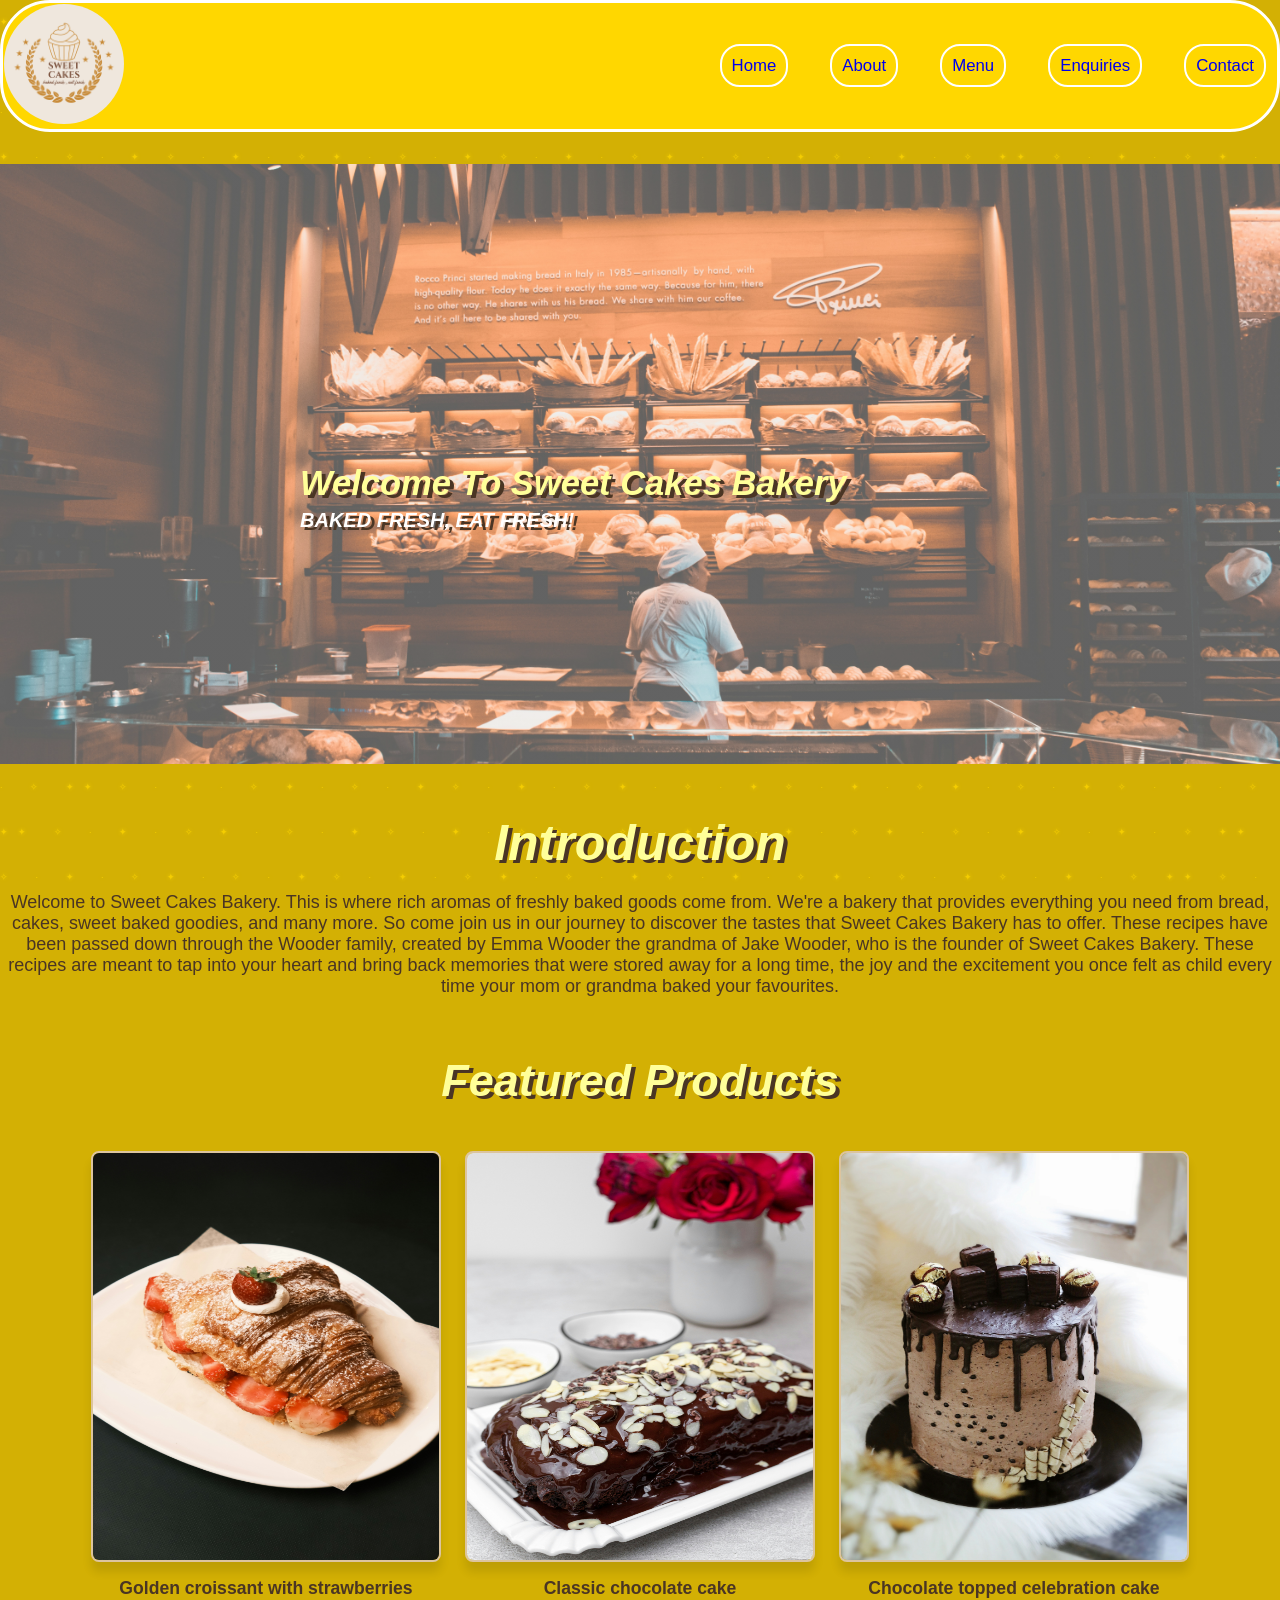
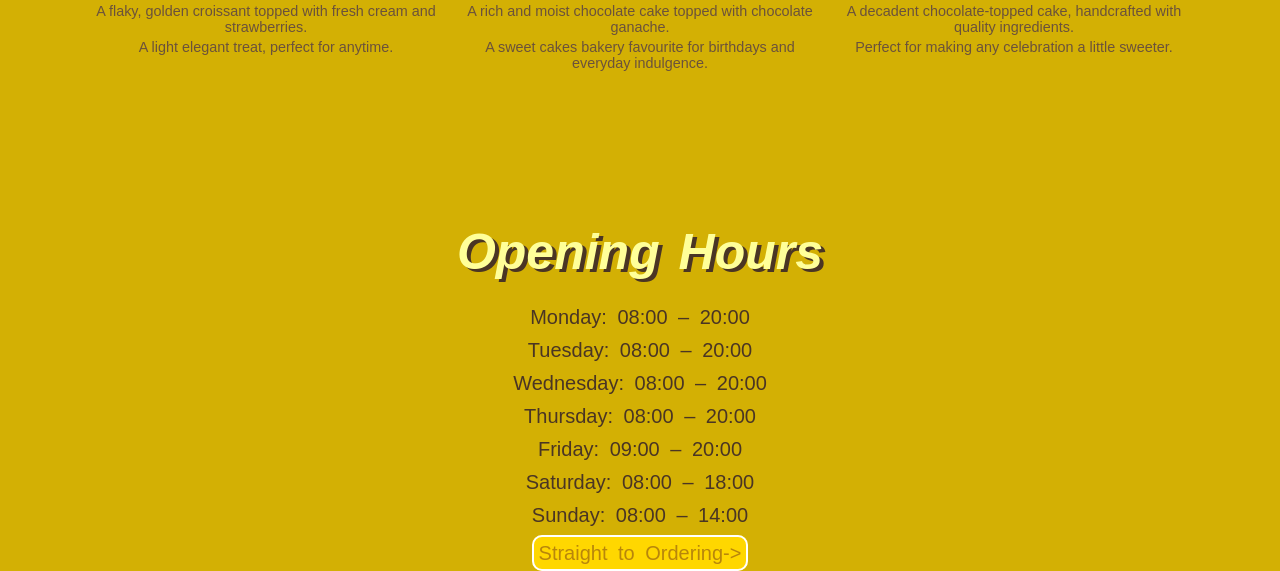
<file: index.HTML>
<!DOCTYPE html>
<html lang="en">

<head>
    <meta charset="UTF-8">
    <meta name="viewport" content="width=device-width, initial-scale=1.0">
    <!--connect css-->
    <link rel="stylesheet" href="css/style.css">
    <!--connect javascript-->
    <script src="js/java.js" defer></script>
    <meta name="description"
        content="Sweet Cakes Bakery in Pretoria and Johannesburg bakes fresh bread, pastries and custom celebration cakes daily using family recipes passed down since 2001.">
    <meta name="keywords"
        content="bakery Pretoria, custom cakes, fresh bread, pastries, birthday cakes, wedding cakes, Johannesburg bakery">
        <script type="Application/ld+json">
                {
                "@context": "https://schema.org",
                "@type": "Bakery",
                "name": "Sweet Cakes Bakery",
                "url": "https://YOUR-SITE.netlify.app/",
                "telephone": "+27660518974",
                "email": "info@sweetcakesbakery.co.za",
                "address": {
                    "@type": "PostalAddress",
                    "streetAddress": "123 Bakery Street",
                    "addressLocality": "Pretoria",
                    "addressRegion": "Gauteng",
                    "addressCountry": "ZA"
                },
                "openingHours": ["Mo-Th 08:00-20:00", "Fr 09:00-20:00", "Sa 08:00-18:00", "Su 08:00-14:00"]
                }
        </script>
    <title>Sweet Cakes Bakery</title>
</head>

<body>
    <input type="checkbox" id="menu-check" class="menu-check">
    <header>
        <nav>
            <!--this logo goes to the home page-->
            <a href="index.html"><img src="images/sweet-cakes-bakery-logo.png" class="logo" alt="logo" width="100"
                    height="100"></a>
            <!-- Phone logo: opens the sidebar -->
            <label for="menu-check" class="logo-label">
                <img src="images/sweet-cakes-bakery-logo.png" class="logo" alt="Open menu" width="100" height="100">
            </label>
            <ul class="navigation" id="Menu">
                <li class="close-item"><label for="menu-check">✕ Close</label></li>
                <li><a href="index.html"><span class="nav-icon">🏠</span> Home</a></li>
                <li><a href="about.html"><span class="nav-icon">ℹ️</span> About</a></li>
                <li><a href="menu.html"><span class="nav-icon">🍰</span> Menu</a></li>
                <li><a href="enquiries.html"><span class="nav-icon">📝</span> Enquiries</a></li>
                <li><a href="contact.html"><span class="nav-icon">📞</span> Contact</a></li>
            </ul>
        </nav>
        <!--a dark area clicking this will close the sidebar-->
        <label for="menu-check" class="menu-overlay"></label>
    </header>
    <main>
        <section class="box-1">
            <h1><em>Welcome To Sweet Cakes Bakery</em></h1>
            <h3><em>BAKED FRESH, EAT FRESH!</em></h3>
        </section>
        <section class="box-2">
            <h2><em>Introduction</em></h2>
            <p>
                Welcome to Sweet Cakes Bakery. This is where rich aromas of freshly baked goods come from. We're a
                bakery
                that
                provides everything you need from bread, cakes, sweet baked goodies, and many more. So come join us in
                our
                journey to discover the tastes that Sweet Cakes Bakery has to offer. These recipes have been passed down
                through
                the Wooder family, created by Emma Wooder the grandma of Jake Wooder, who is the founder of Sweet Cakes
                Bakery.
                These recipes are meant to tap into your heart and bring back memories that were stored away for a long
                time,
                the joy and the excitement you once felt as child every time your mom or grandma baked your favourites.
            </p>
        </section>
        <br>
        <section class="box-3">
            <h2><em>
                    Featured Products
                </em></h2>
            <div class="featured-products"> <a href="menu.html" class="product"><img
                        src="images/artisan-bread-and-pastries-product-1.jpg" alt="Golden croissant with strawberries"
                        width="350" height="290">
                    <h3>Golden croissant with strawberries</h3>
                    <p>A flaky, golden croissant topped with fresh cream and strawberries.</p>
                    <p>A light elegant treat, perfect for anytime.</p>
                </a>
                <a href="menu.html" class="product"><img src="images/chocolate-cake-product-2.jpg"
                        alt="Classic chocolate cake" width="350" height="290">
                    <h3>Classic chocolate cake</h3>
                    <p>A rich and moist chocolate cake topped with chocolate ganache.</p>
                    <p>A sweet cakes bakery favourite for birthdays and everyday indulgence.</p>
                </a>
                <a href="menu.html" class="product"><img src="images/celebration-cake-product-3.jpg"
                        alt="Chocolate topped celebration cake" width="350" height="290">
                    <h3>Chocolate topped celebration cake</h3>
                    <p> A decadent chocolate-topped cake, handcrafted with quality ingredients. </p>
                    <p>Perfect for making any celebration a little sweeter.</p>
                </a>
            </div>
        </section>
    </main>
    <footer class="foot">
        <h2><em>Opening Hours</em></h2>
        <ul>
            <li> Monday: 08:00 – 20:00</li>
            <li> Tuesday: 08:00 – 20:00</li>
            <li> Wednesday: 08:00 – 20:00</li>
            <li> Thursday: 08:00 – 20:00</li>
            <li> Friday: 09:00 – 20:00</li>
            <li> Saturday: 08:00 – 18:00</li>
            <li> Sunday: 08:00 – 14:00</li>
        </ul>
        <!-- here im going to add a more information about the opening hours like special occasions or holidays and availability -->
        <a href="menu.html" class="bookings">Straight to Ordering-></a>
    </footer>
</body>

</html>
</file>
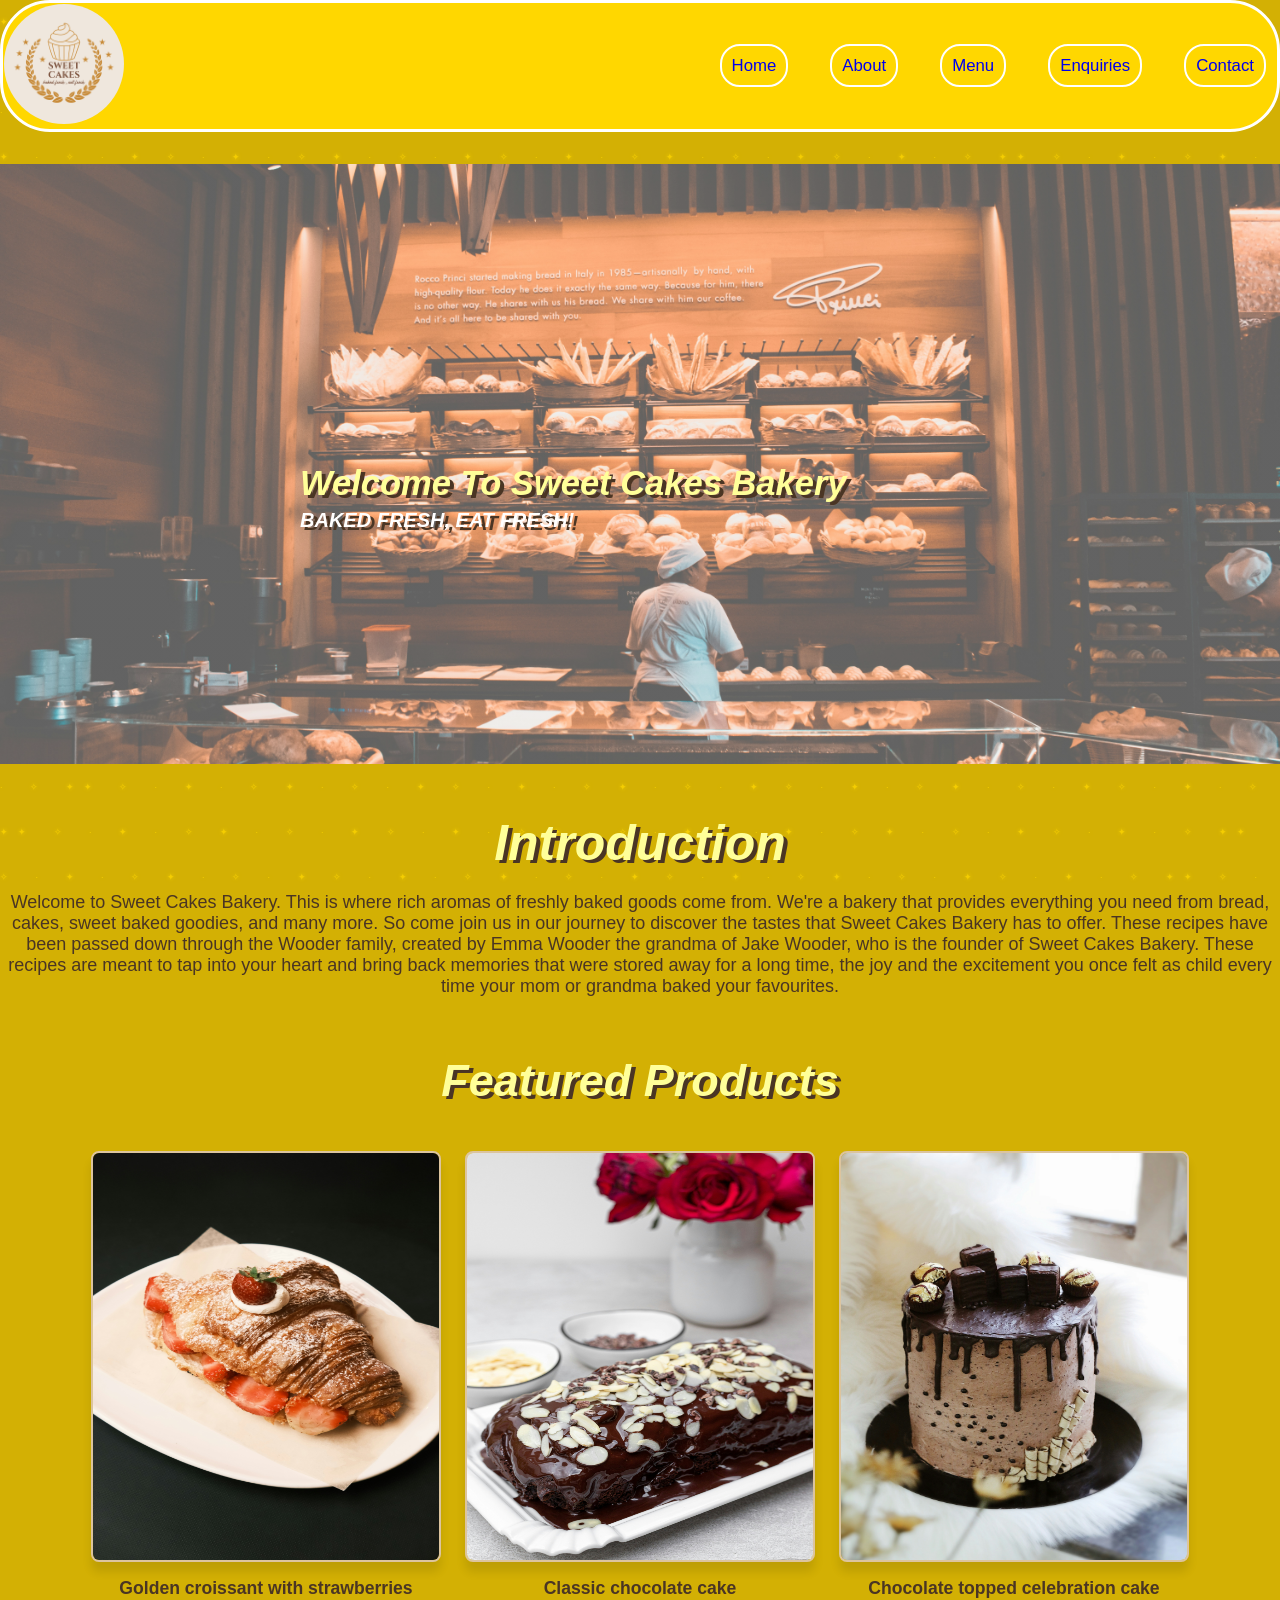
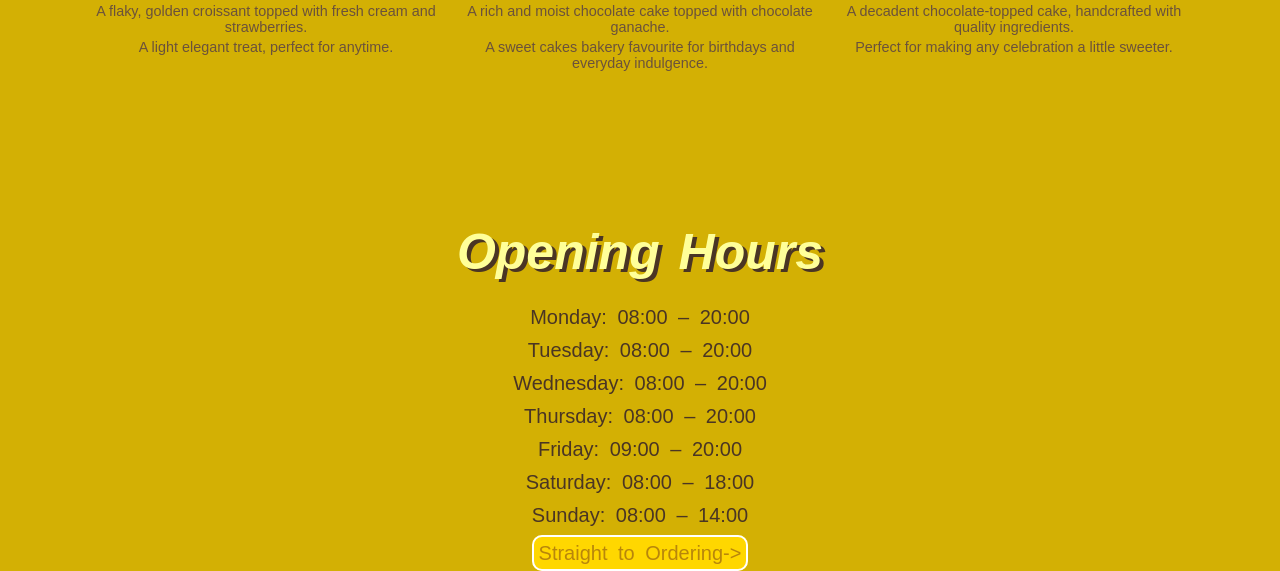
<file: index.html>
<!DOCTYPE html>
<html lang="en">

<head>
    <meta charset="UTF-8">
    <meta name="viewport" content="width=device-width, initial-scale=1.0">
    <!--connect css-->
    <link rel="stylesheet" href="css/style.css">
    <!--connect javascript-->
    <script src="js/java.js" defer></script>
    <meta name="description"
        content="Sweet Cakes Bakery in Pretoria and Johannesburg bakes fresh bread, pastries and custom celebration cakes daily using family recipes passed down since 2001.">
    <meta name="keywords"
        content="bakery Pretoria, custom cakes, fresh bread, pastries, birthday cakes, wedding cakes, Johannesburg bakery">
        <script type="Application/ld+json">
                {
                "@context": "https://schema.org",
                "@type": "Bakery",
                "name": "Sweet Cakes Bakery",
                "url": "https://oratiletswai07-cpu.github.io/oratile_tswai_st10531695_WEDE5020_POE/",
                "telephone": "+27660518974",
                "email": "info@sweetcakesbakery.co.za",
                "address": {
                    "@type": "PostalAddress",
                    "streetAddress": "123 Bakery Street",
                    "addressLocality": "Pretoria",
                    "addressRegion": "Gauteng",
                    "addressCountry": "ZA"
                },
                "openingHours": ["Mo-Th 08:00-20:00", "Fr 09:00-20:00", "Sa 08:00-18:00", "Su 08:00-14:00"]
                }
        </script>
    <title>Sweet Cakes Bakery</title>
</head>

<body>
    <input type="checkbox" id="menu-check" class="menu-check">
    <header>
        <nav>
            <!--this logo goes to the home page-->
            <a href="index.html"><img src="images/sweet-cakes-bakery-logo.png" class="logo" alt="logo" width="100"
                    height="100"></a>
            <!-- Phone logo: opens the sidebar -->
            <label for="menu-check" class="logo-label">
                <img src="images/sweet-cakes-bakery-logo.png" class="logo" alt="Open menu" width="100" height="100">
            </label>
            <ul class="navigation" id="Menu">
                <li class="close-item"><label for="menu-check">✕ Close</label></li>
                <li><a href="index.html"><span class="nav-icon">🏠</span> Home</a></li>
                <li><a href="about.html"><span class="nav-icon">ℹ️</span> About</a></li>
                <li><a href="menu.html"><span class="nav-icon">🍰</span> Menu</a></li>
                <li><a href="enquiries.html"><span class="nav-icon">📝</span> Enquiries</a></li>
                <li><a href="contact.html"><span class="nav-icon">📞</span> Contact</a></li>
            </ul>
        </nav>
        <!--a dark area clicking this will close the sidebar-->
        <label for="menu-check" class="menu-overlay"></label>
    </header>
    <main>
        <section class="box-1">
            <h1><em>Welcome To Sweet Cakes Bakery</em></h1>
            <h3><em>BAKED FRESH, EAT FRESH!</em></h3>
        </section>
        <section class="box-2">
            <h2><em>Introduction</em></h2>
            <p>
                Welcome to Sweet Cakes Bakery. This is where rich aromas of freshly baked goods come from. We're a
                bakery
                that
                provides everything you need from bread, cakes, sweet baked goodies, and many more. So come join us in
                our
                journey to discover the tastes that Sweet Cakes Bakery has to offer. These recipes have been passed down
                through
                the Wooder family, created by Emma Wooder the grandma of Jake Wooder, who is the founder of Sweet Cakes
                Bakery.
                These recipes are meant to tap into your heart and bring back memories that were stored away for a long
                time,
                the joy and the excitement you once felt as child every time your mom or grandma baked your favourites.
            </p>
        </section>
        <br>
        <section class="box-3">
            <h2><em>
                    Featured Products
                </em></h2>
            <div class="featured-products"> <a href="menu.html" class="product"><img
                        src="images/artisan-bread-and-pastries-product-1.jpg" alt="Golden croissant with strawberries"
                        width="350" height="290">
                    <h3>Golden croissant with strawberries</h3>
                    <p>A flaky, golden croissant topped with fresh cream and strawberries.</p>
                    <p>A light elegant treat, perfect for anytime.</p>
                </a>
                <a href="menu.html" class="product"><img src="images/chocolate-cake-product-2.jpg"
                        alt="Classic chocolate cake" width="350" height="290">
                    <h3>Classic chocolate cake</h3>
                    <p>A rich and moist chocolate cake topped with chocolate ganache.</p>
                    <p>A sweet cakes bakery favourite for birthdays and everyday indulgence.</p>
                </a>
                <a href="menu.html" class="product"><img src="images/celebration-cake-product-3.jpg"
                        alt="Chocolate topped celebration cake" width="350" height="290">
                    <h3>Chocolate topped celebration cake</h3>
                    <p> A decadent chocolate-topped cake, handcrafted with quality ingredients. </p>
                    <p>Perfect for making any celebration a little sweeter.</p>
                </a>
            </div>
        </section>
    </main>
    <footer class="foot">
        <h2><em>Opening Hours</em></h2>
        <ul>
            <li> Monday: 08:00 – 20:00</li>
            <li> Tuesday: 08:00 – 20:00</li>
            <li> Wednesday: 08:00 – 20:00</li>
            <li> Thursday: 08:00 – 20:00</li>
            <li> Friday: 09:00 – 20:00</li>
            <li> Saturday: 08:00 – 18:00</li>
            <li> Sunday: 08:00 – 14:00</li>
        </ul>
        <!-- here im going to add a more information about the opening hours like special occasions or holidays and availability -->
        <a href="menu.html" class="bookings">Straight to Ordering-></a>
    </footer>
</body>

</html>
</file>
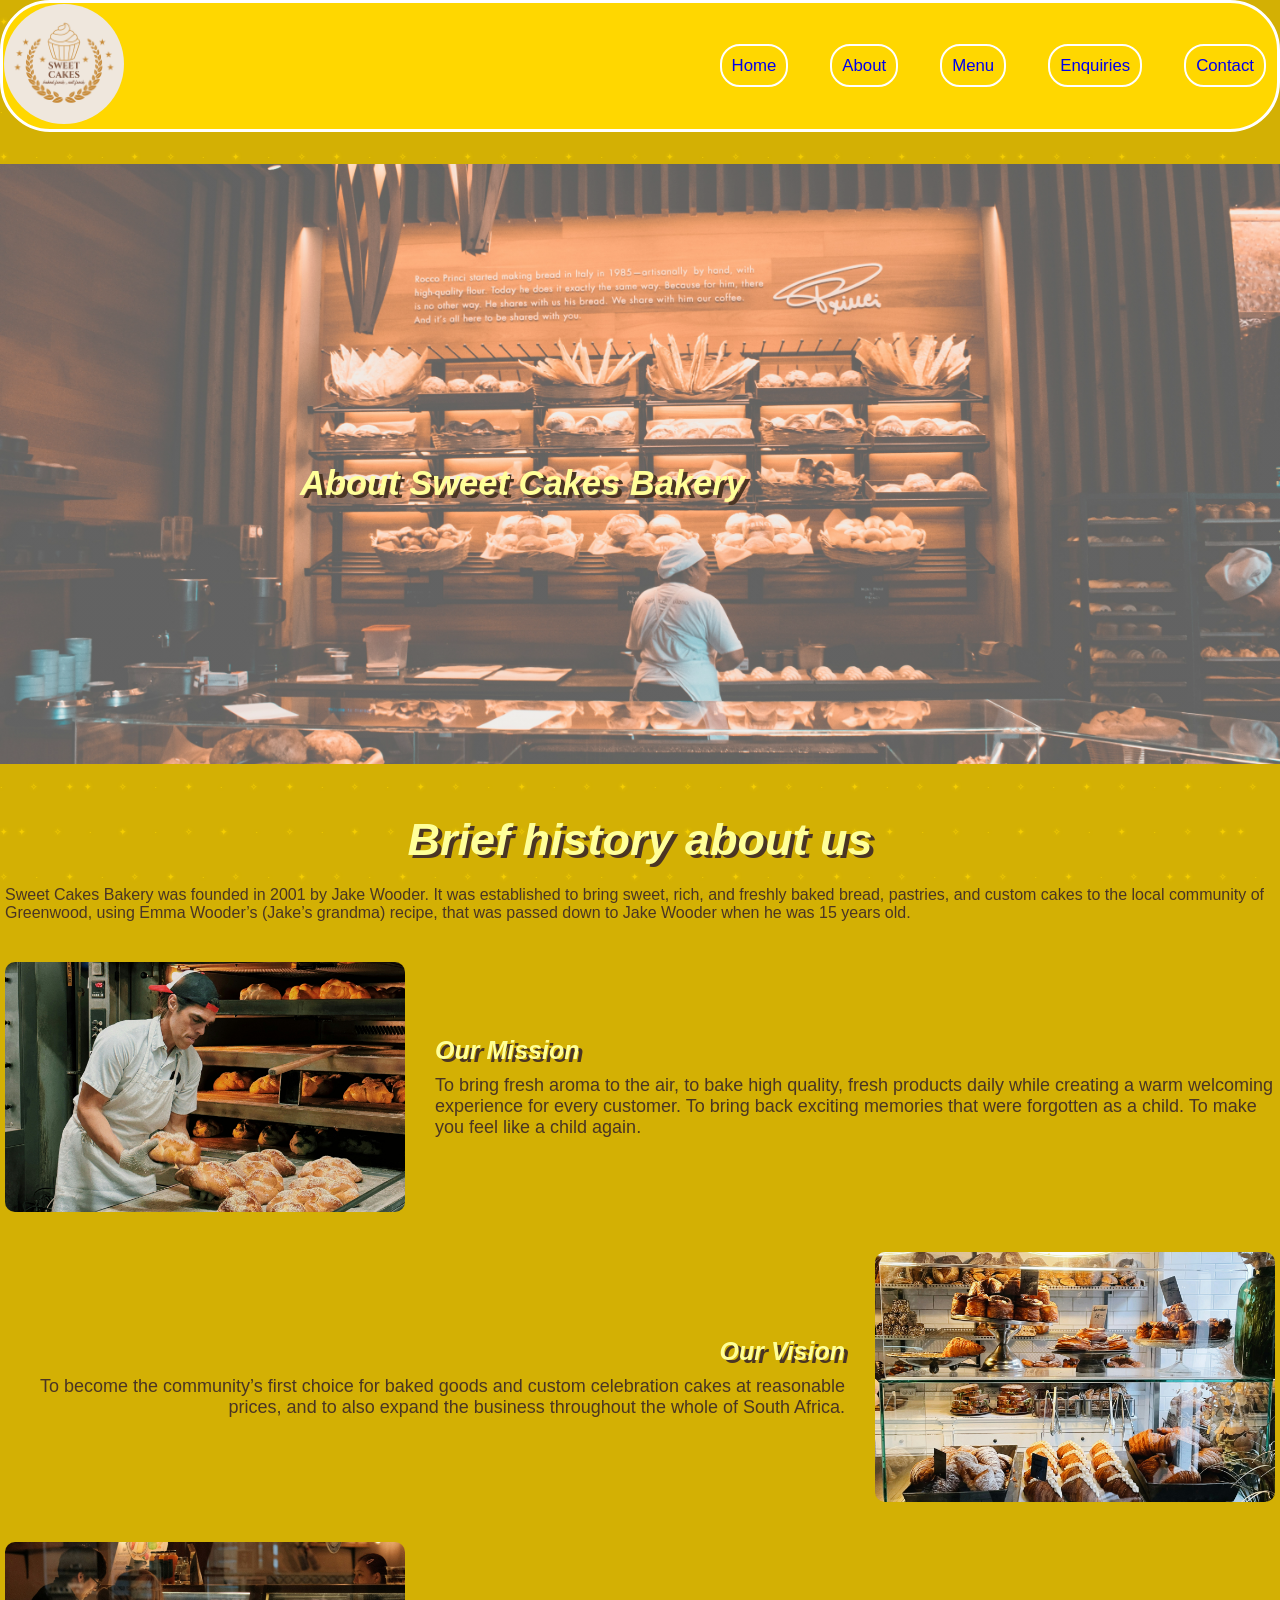
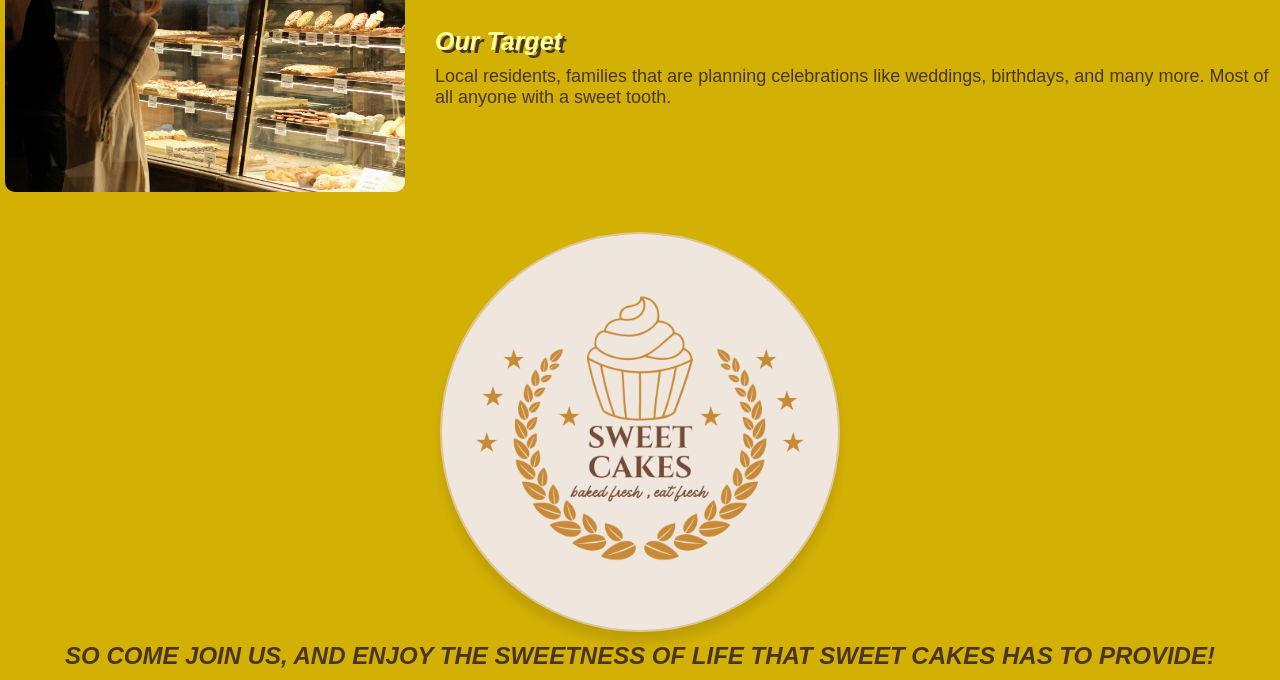
<file: about.html>
<!DOCTYPE html>
<html lang="en">

<head>
    <meta charset="UTF-8">
    <meta name="viewport" content="width=device-width, initial-scale=1.0">
     <link rel="stylesheet" href="css/style.css">
      <script src="js/java.js" defer></script>
      <meta name="keywords" content="about Sweet Cakes Bakery, family bakery, Jake Wooder, Emma Wooder recipes, Pretoria bakery history">
      <meta name="description" content="Learn the story of Sweet Cakes Bakery, founded in 2001 by Jake Wooder with his grandmother Emma's recipes. Meet our mission, vision and community.">
    <title>About - Sweet Cakes Bakery</title>
</head>

<body>
   <input type="checkbox" id="menu-check" class="menu-check">
    <header>
        <nav>
            <!--this logo goes to the home page-->
            <a href="index.html"><img src="images/sweet-cakes-bakery-logo.png" class="logo" alt="logo" width="100"
                    height="100"></a>
                     <!-- Phone logo: opens the sidebar -->
            <label for="menu-check" class="logo-label">
                <img src="images/sweet-cakes-bakery-logo.png" class="logo" alt="Open menu" width="100" height="100">
            </label>
            <ul class="navigation" id="Menu">
                <li class="close-item"><label for="menu-check">✕ Close</label></li>
                <li><a href="index.html"><span class="nav-icon">🏠</span> Home</a></li>
                <li><a href="about.html"><span class="nav-icon">ℹ️</span> About</a></li>
                <li><a href="menu.html"><span class="nav-icon">🍰</span> Menu</a></li>
                <li><a href="enquiries.html"><span class="nav-icon">📝</span> Enquiries</a></li>
                <li><a href="contact.html"><span class="nav-icon">📞</span> Contact</a></li>
            </ul>
        </nav>
        <!--a dark area clicking this will close the sidebar-->
        <label for="menu-check" class="menu-overlay"></label>
    </header>
    
    <main>
        <!--for these sections im going to make the images and the text alternate -->
        <section class="container-1">
            <h1><em>About Sweet Cakes Bakery</em></h1>
        </section>
        <section class="container-2">        
            <h2><em>Brief history about us</em></h2>
            <p>Sweet Cakes Bakery was founded in 2001 by Jake Wooder. It was established to bring sweet, rich, and
                freshly
                baked bread, pastries, and custom cakes to the local community of Greenwood, using Emma Wooder’s (Jake’s
                grandma) recipe, that was passed down to Jake Wooder when he was 15 years old. </p>
        </section>
        <section class="container">
             <img src="images/mission-picture.jpg" alt="baker placing bread into the oven" width="350" height="290">
            <div class="text">
            <h2><em>Our Mission</em></h2>
            <p>To bring fresh aroma to the air, to bake high quality, fresh products daily while creating a
                warm
                welcoming experience for every customer. To bring back exciting memories that were forgotten
                as a child.
                To make you feel like a child again.
            </p>
            </div>
        </section>
        <section class="container">
            <img src="images/vision-picture.jpg" alt="Assorted pastries on display" width="350" height="290">
            <div class="text">
            <h2><em>Our Vision</em></h2>
            <p> To become the community’s first choice for baked goods and custom celebration cakes at
                reasonable prices, and to also expand the business throughout the whole of South Africa.
            </p>
            </div>
        </section>
        <section class="container">
             <img src="images/target-picture.jpg" alt="Customer browsing a bakery window" width="390" height="350">
             <div class="text">
            <h2><em>Our Target</em></h2>
            <p>
            Local residents, families that are planning celebrations like weddings, birthdays, and many
                    more. Most of all anyone with a sweet tooth. 
            </p>
             </div>
        </section>
    </main>
    <!--here im going to center the image-->
    <div class="foot-2">
    <a href="menu.html"><img src="images/sweet-cakes-bakery-logo.png" alt="logo" ></a>
    </div>
    <footer class=" text-footer">
        <h2><em><strong>SO COME JOIN US, AND ENJOY THE SWEETNESS OF LIFE THAT SWEET CAKES HAS TO PROVIDE!</strong></em></h2>
    </footer>
</body>

</html>
</file>
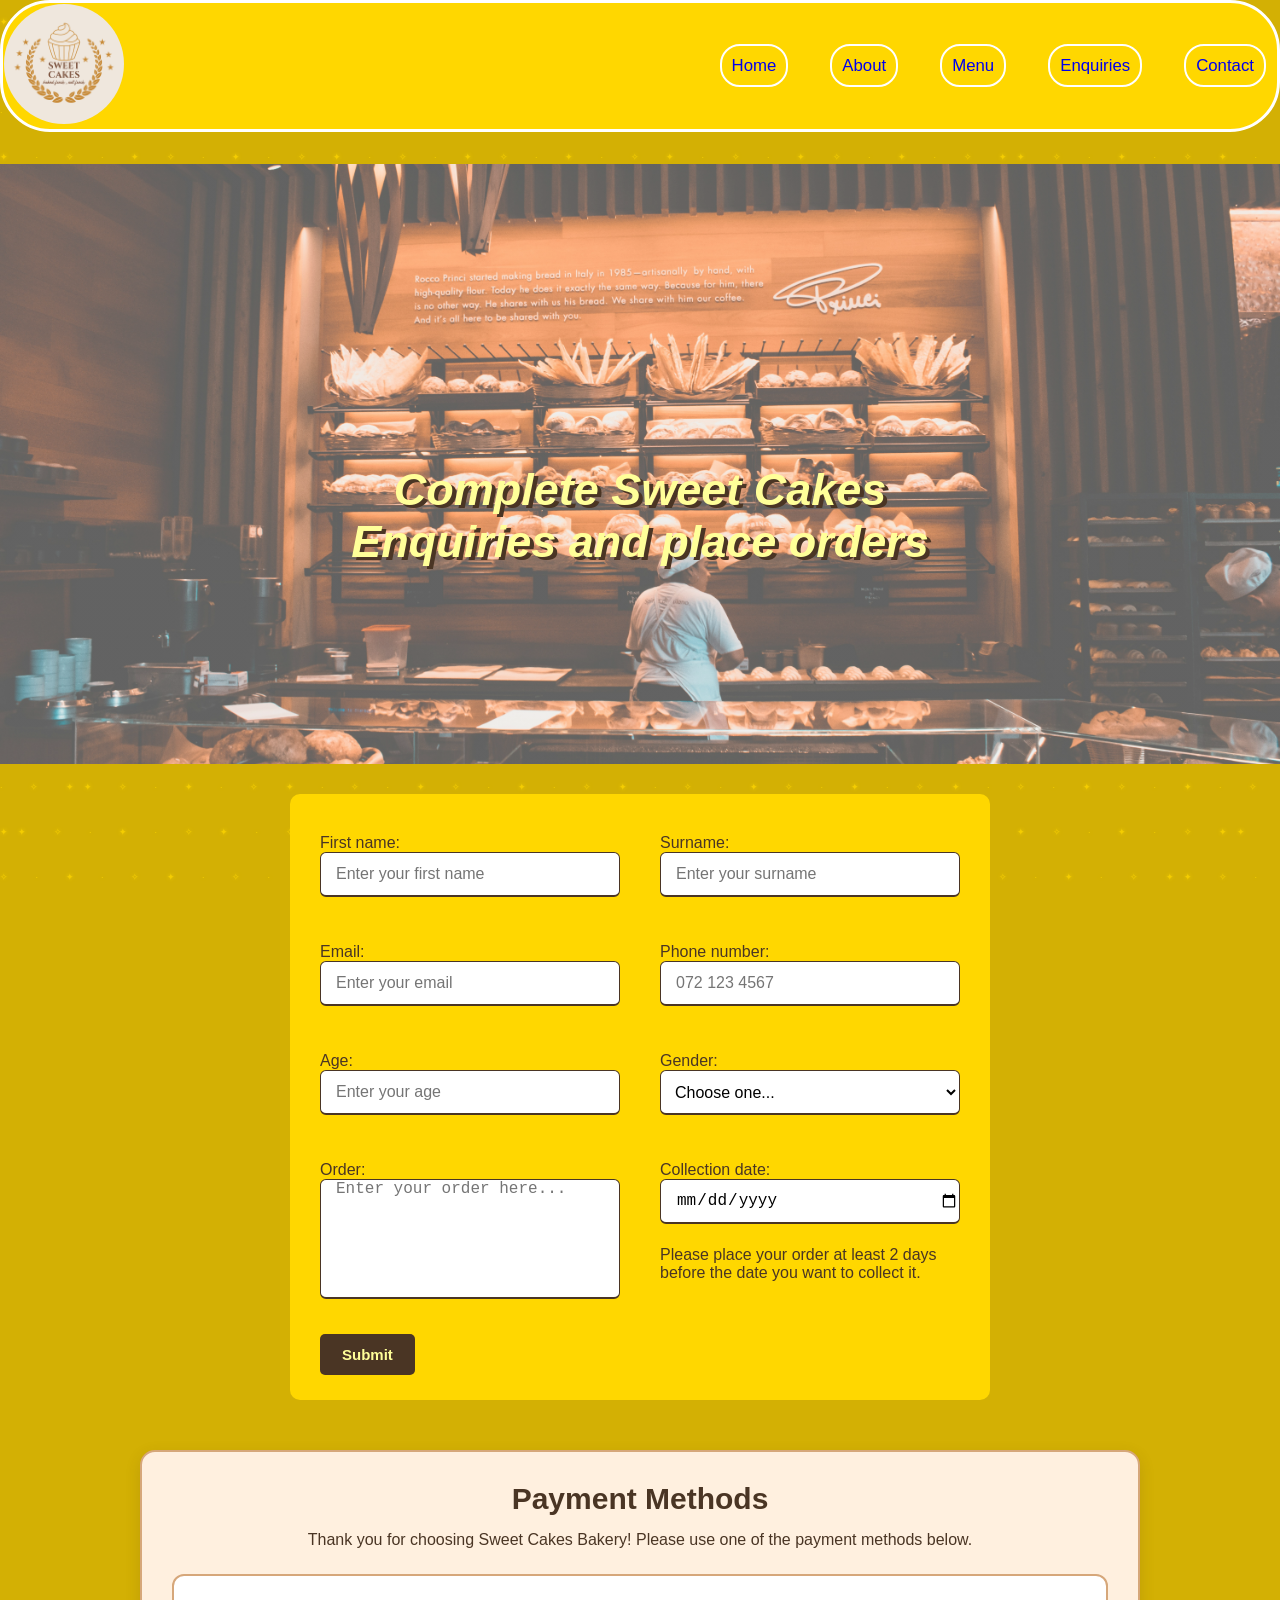
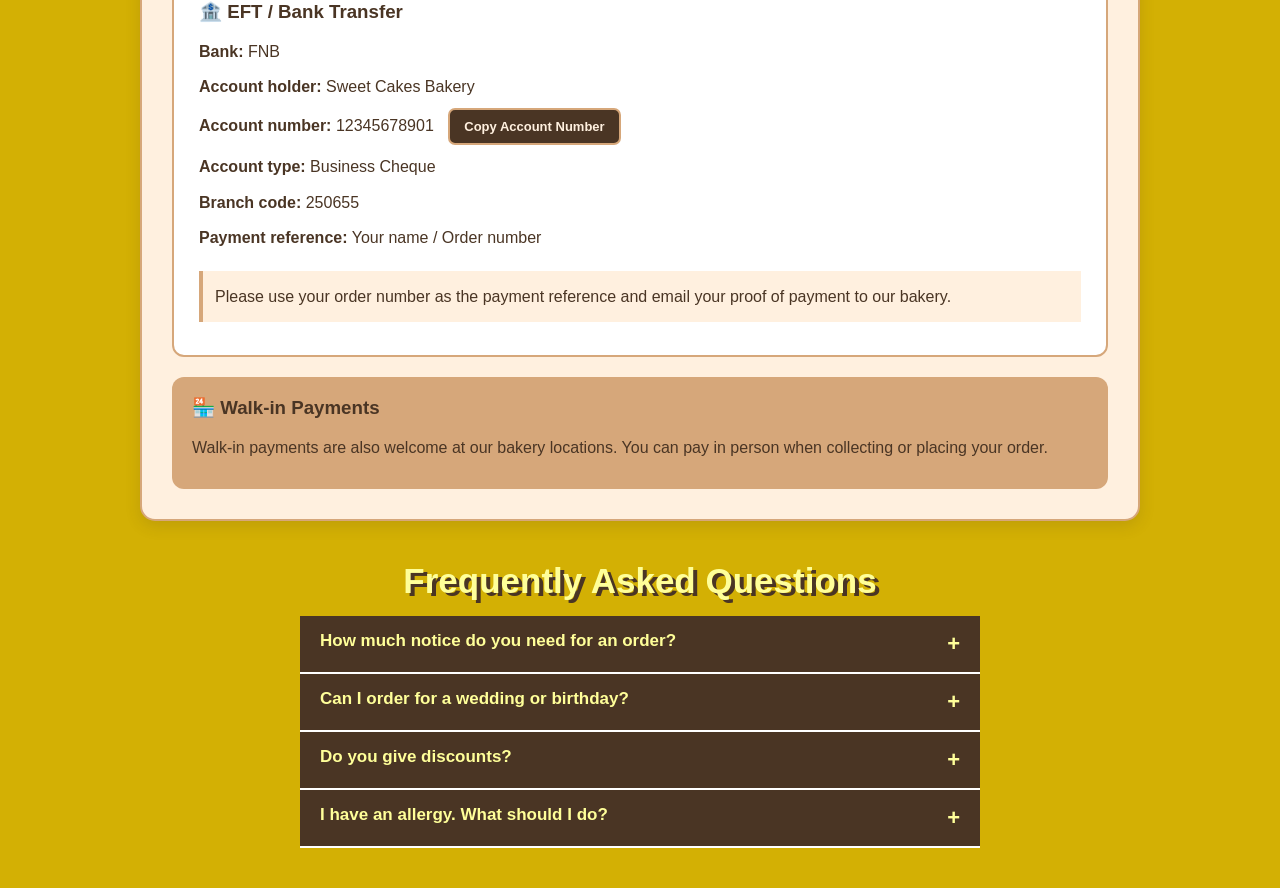
<file: enquiries.html>
<!DOCTYPE html>
<html lang="en">

<head>
    <meta charset="UTF-8">
    <meta name="viewport" content="width=device-width, initial-scale=1.0">
     <link rel="stylesheet" href="css/style.css">
      <script src="js/java.js" defer></script>
      <meta name="description" content="Place orders and make enquiries at Sweet Cakes Bakery. Freshly baked bread, pastries, and custom cakes daily.">
      <meta name="keywords" content="custom cake order, bakery enquiry, birthday cake order, wedding cake, bakery payment methods">
    <title>Enquiries - Sweet Cakes Bakery</title>
</head>

<body>
    <input type="checkbox" id="menu-check" class="menu-check">
    <header>
        <nav>
            <!--this logo goes to the home page-->
            <a href="index.html"><img src="images/sweet-cakes-bakery-logo.png" class="logo" alt="logo" width="100"
                    height="100"></a>
                     <!-- Phone logo: opens the sidebar -->
            <label for="menu-check" class="logo-label">
                <img src="images/sweet-cakes-bakery-logo.png" class="logo" alt="Open menu" width="100" height="100">
            </label>
            <ul class="navigation" id="Menu">
                <li class="close-item"><label for="menu-check">✕ Close</label></li>
                <li><a href="index.html"><span class="nav-icon">🏠</span> Home</a></li>
                <li><a href="about.html"><span class="nav-icon">ℹ️</span> About</a></li>
                <li><a href="menu.html"><span class="nav-icon">🍰</span> Menu</a></li>
                <li><a href="enquiries.html"><span class="nav-icon">📝</span> Enquiries</a></li>
                <li><a href="contact.html"><span class="nav-icon">📞</span> Contact</a></li>
            </ul>
        </nav>
        <!--a dark area clicking this will close the sidebar-->
        <label for="menu-check" class="menu-overlay"></label>
    </header>
    <main>
    <div class="tin-1">
    <h1><em>Complete Sweet Cakes Enquiries and place orders</em></h1>
    </div>        
    <section class="body-3"><!--for this section im going to make the boxes bigger and center the text-->
        <form class="form" id="enquiry-form" novalidate>
    <div class="inside">
        <div class="tins">
            <label for="first-name">First name:</label>
            <input type="text" id="first-name" name="first-name" placeholder="Enter your first name">
            <span class="error" id="first-name-error"></span>
        </div>
        <div class="tins">
            <label for="surname">Surname:</label>
            <input type="text" id="surname" name="surname" placeholder="Enter your surname">
            <span class="error" id="surname-error"></span>
        </div>
        <div class="tins">
            <label for="email">Email:</label>
            <input type="email" id="email" name="email" placeholder="Enter your email">
            <span class="error" id="email-error"></span>
        </div>
        <div class="tins">
            <label for="phone">Phone number:</label>
            <input type="tel" id="phone" name="phone" placeholder="072 123 4567">
            <span class="error" id="phone-error"></span>
        </div>
        <div class="tins">
            <label for="age">Age:</label>
            <input type="number" id="age" name="age" placeholder="Enter your age" min="1" max="120">
            <span class="error" id="age-error"></span>
        </div>
        <div class="tins">
            <label for="gender">Gender:</label>
            <select id="gender" name="gender">
                <option value="">Choose one...</option>
                <option value="male">Male</option>
                <option value="female">Female</option>
                <option value="other">Other</option>
                <option value="prefer-not">Prefer not to say</option>
            </select>
            <span class="error" id="gender-error"></span>
        </div>
        <div class="tins">
            <label for="message">Order:</label>
            <textarea id="message" name="order" placeholder="Enter your order here..."></textarea>
            <span class="error" id="message-error"></span>
        </div>
        <div class="tins">
            <label for="date">Collection date:</label>
            <input type="date" id="date" name="date">
            <span class="error" id="date-error"></span>
            <p id="date-message">Please place your order at least 2 days before the date you want to collect it.</p>
        </div>
        <div class="submit-1">
            <button type="submit">Submit</button>
        </div>
    </div>
</form>
    </section>
    <div id="enquiry-response" class="response-box" aria-live="polite" hidden></div>
<!-- Payment Methods -->
<section class="payment-section">
    <h2>Payment Methods</h2>
    <p class="payment-intro">
        Thank you for choosing Sweet Cakes Bakery!
        Please use one of the payment methods below.
    </p>

    <div class="payment-card">
        <h3>🏦 EFT / Bank Transfer</h3>

        <p><strong>Bank:</strong> FNB</p>
        <p><strong>Account holder:</strong> Sweet Cakes Bakery</p>
       <p>
    <strong>Account number:</strong>
    <span id="account-number">12345678901</span>
    <button type="button" id="copy-account">Copy Account Number</button>
</p>

<span id="copy-message" aria-live="polite"></span>
        <p><strong>Account type:</strong> Business Cheque</p>
        <p><strong>Branch code:</strong> 250655</p>
        <p><strong>Payment reference:</strong> Your name / Order number</p>

        <p class="payment-note">
            Please use your order number as the payment reference
            and email your proof of payment to our bakery.
        </p>
    </div>

    <div class="walk-in-payment">
        <h3>🏪 Walk-in Payments</h3>
        <p>
            Walk-in payments are also welcome at our bakery locations.
            You can pay in person when collecting or placing your order.
        </p>
    </div>
</section>

<section class="faq">
    <h2>Frequently Asked Questions</h2>
    <div class="accordion-item">
        <button type="button" class="accordion-header" aria-expanded="false">How much notice do you need for an order?</button>
        <div class="accordion-panel"><p>We need at least 2 days to prepare your order. For large celebration cakes, the earlier the better.</p></div>
    </div>
    <div class="accordion-item">
        <button type="button" class="accordion-header" aria-expanded="false">Can I order for a wedding or birthday?</button>
        <div class="accordion-panel"><p>Yes! Describe your cake in the order box and we will send you a quote within 24 hours.</p></div>
    </div>
    <div class="accordion-item">
        <button type="button" class="accordion-header" aria-expanded="false">Do you give discounts?</button>
        <div class="accordion-panel"><p>Yes. When you order 10 or more items you get 10% off the total.</p></div>
    </div>
    <div class="accordion-item">
        <button type="button" class="accordion-header" aria-expanded="false">I have an allergy. What should I do?</button>
        <div class="accordion-panel"><p>Click any product picture on the menu page to see its ingredients and allergens. Our kitchen handles wheat, milk, eggs and nuts, so please tell us about any allergy in your order.</p></div>
    </div>
</section>
</main>
</body>

</html>
</file>
<file: css/style.css>
/*this is home page css*/
* {
    box-sizing: border-box;
    margin: 0;
    padding: 0;
}

body {
    font-family: Georgia, Arial, serif ;
    background-color: rgb(211, 176, 4);
    color: white ;
}

nav {
    width: 100%;
    padding: 1px 1px;
    background: gold;
    border: 3px solid white;
    border-radius: 50px;
    backdrop-filter: blur(15px);
    margin-bottom: 2rem;

    display: flex;
    align-items: center;
    justify-content: flex-end;

}

.logo {
    margin-right: auto;
    width: 120px;
    height: 120px;
    border-radius: 50%;
    object-fit: cover;
}

.navigation {
    list-style: none;
    display: flex;
    gap: 2rem;
    margin-left: auto;
}

.navigation li a {
    position: relative;
    font-size: 1.05rem;
    font-weight: 500;
    text-decoration: none;
    transition: text-shadow 0.3s ease, color 0.3s ease;
    margin-right: 10px;
    border: 1px solid white;
    border-radius: 20px;
    border-width: 2px;
    padding: 10px;
}

.navigation li a:hover {
    color: yellow;
    text-shadow: 0 0 10px brown
}

.navigation li a:active {
    color: brown
}

.box-1 {
    background-image: linear-gradient(rgba(255, 255, 255, 0.3), rgba(255, 255, 255, 0.3)), url("../images/introduction-image.jpg");
    background-size: cover;
    background-position: center;
    background-repeat: no-repeat;
    margin-bottom: 50px;
    padding: 300px;
    height: 500px;
   
    font-size: 23px;
}
.box-1 h1 em{
    color: #FFFF99;
    text-shadow:   4px 3px 0px #4A3524;
}
.box-1 h3 em{ 
    font-size: 20px;
   text-shadow:    4px 3px 0px #4A3524;
}
.box-2 h2 {
    text-align: center;
    padding-bottom: 20px;
    font-size: 50px;
    text-shadow: 4px 3px 0px #4A3524;
}
.box-2 h2 em{
    color: #FFFF99
}
.box-2 {
    text-align: center;
    font-size: 18px;
    color:#4A3524
}
.box-3 h2{
    text-align: center;
    padding-bottom: 20px;
    font-size: 45px;
    text-shadow: 4px 3px 0px #4A3524;
}
.box-3 h2 em{
    color: #FFFF99
}
.box-3 {
    padding: 40px 20px;
    text-align: center;
}

.box-3 h2 {
    color:#4A3524;
    margin-bottom: 24px;
}
.featured-products {
    display: flex;
    justify-content: center;
    gap: 24px; 
    flex-wrap: wrap;
}
.product {
    display: inline-block;
    max-width: 350px;
    text-decoration:none;
    color: inherit;
}
.product img {
    height: 65%;
    width: 100%;
    border-radius: 8px;
    border:2px solid #DCC49E;
    box-shadow: 0 10px 10px rgba(0, 0, 0, 0.1);
    transition: transform 0.25s ease, box-shadow 0.25s ease;
}

.product:hover img {
    transform: translateY(-15px);
    box-shadow: 0 12px 24px rgba(0,0,0,0.2);
}
.product h3 {
    margin-top: 12px;
    font-size: 1.1rem;
    color: #4A3524
}
.product p {
    font-size: 0.9rem;
    color: #6b523B;
    margin-top: 4px;
}
.foot h2 {
    text-align: center;
    padding-bottom: 20px;
    font-size: 50px;
    text-shadow:   4px 3px 0px #4A3524;
}
.foot h2 em{ 
    color: #FFFF99
}
.foot {
    text-align: center;
    word-spacing: 5px;
    font-size: 20px;
    color:#4A3524
}
.foot li { 
    padding: 5px
}
.bookings {
    padding: 5px;
    border: 2px solid white;
    border-radius: 10px;
    text-decoration: none;
    background-color:  gold;
    color: darkgoldenrod
}
.bookings:hover{ 
    color: yellow;
    text-shadow: 0 0 15px brown;
}
.bookings:active{
    color: blue
}
.foot ul {
    padding-bottom: 10px
}

/*this is the about page css code*/
.container-1 {
    background-image: linear-gradient(rgba(255, 255, 255, 0.3), rgba(255, 255, 255, 0.3)), url("../images/introduction-image.jpg");
    background-size: cover;
    background-position: center;
    background-repeat: no-repeat;   
    margin-bottom: 50px;
    padding: 300px;
    height: 350px;
    font-size: 23px;
}
.container-1 h1 em{
    color: #FFFF99;
    text-shadow:   4px 3px 0px #4A3524;
}
.container-2 {
    text-align: left;   
    color:#4A3524;
    margin: 10px 5px;
}
.container-2 h2{
    text-align: center;
     padding-bottom: 20px;
    font-size: 45px;
    text-shadow: 4px 3px 0px #4A3524;
}
.container-2 h2 em{
    color: #FFFF99
}
.container img{
    width: 400px;
    height: 250px;
    object-fit: cover;
    border-radius: 10px;
}
.container h2{
    padding-bottom: 10px;
    font-size: 25px;
    text-shadow: 4px 3px 0px #4A3524;
    color: #FFFF99
}
.container {
    display: flex;
    align-items: center;
    gap: 30px;
    margin: 40px 5px;
}
.container:nth-of-type(4) {
    flex-direction: row-reverse;
    text-align: right ;
}
.text {
    flex:1;
    color: #4A3524;
    font-size: 18px
}
.foot-2 img{
    width:400px;
    height: 400px;
    object-fit: cover;
    border-radius: 50%;
    border:2px solid #DCC49E;
    box-shadow: 0 10px 10px rgba(0, 0, 0, 0.1);
    transition: transform 0.25s ease, box-shadow 0.25s ease;
    display: block;
    margin: auto;
}
.foot-2:hover img{
    transform: translateY(-10px);
    box-shadow: 0 12px 24px rgba(0,0,0,0.2);
}
.text-footer {
    color:#4A3524;
    margin: 10px 15px;
    text-align: center; 
}
/* this is css coding for the enquiries page*/
.tin-1 { 
    background-image: linear-gradient(rgba(255, 255, 255, 0.3), rgba(255, 255, 255, 0.3)), url("../images/introduction-image.jpg");
    background-size: cover;
    background-position: center;
    background-repeat: no-repeat;   
    margin-bottom: 20px;
    padding: 300px;
    height: 350px;
    font-size: 23px;
}
.tin-1 h1 {
    text-align: center;
    padding-bottom: 20px;
    font-size: 45px;
    text-shadow: 4px 3px 0px #4A3524;
    color: #FFFF99
}
.body-3 {
    display: flex;
    justify-content: center;
    align-items: center;
    padding: 10px;
    color:#4A3524
}
.form {
    max-width: 700px;
    width: 100%;
    background:gold;
    padding:25px 30px;
    border-radius: 10px;
}
.inside {
    display: flex;
    flex-wrap: wrap;
    justify-content: space-between;
}
.tins {
    margin:15px 0 9px 0;
    width: calc(100% / 2 - 20px);
    
}
.inside .tins input{
    height: 45px;
    width: 100%;
    outline: none;
    border-radius: 6px;
    border: 1px solid #4A3524;
    padding-left: 15px;
    font-size: 16px;
    border-bottom-width: 2px;
    transition: all 0.3s ease;
}
.inside .tins textarea{
    height: 45px;
    width: 100%;
    outline: none;
    border-radius: 6px;
    border: 1px solid #4A3524;
    padding-left: 15px;
    font-size: 16px;
     border-bottom-width: 2px;
}
input:focus, input:valid{
    border-color:#4A3524
}
.submit-1 button{
   background:#4A3524;
    color:#FFFF99;
    border: none; 
    padding: 12px 22px;
    border-radius: 5px;
    cursor: pointer; 
    font-weight: bold;
    font-size: 15px
}

#message {
    width: 100%;
    min-height: 120px;
    height: auto;
    resize: none;
    overflow-y: hidden;
    box-sizing: border-box;
}

/* this is css coding for the contact page*/
.contact-card {
    display: flex;
    background: gold;
    max-width: 1100px;
    margin: 50px auto;
    padding: 40px; 
    border-radius: 10px; 
    box-shadow: 0 4px 20px rgba(0, 0 , 0, 0.1);
    color: #4A3524
}
.contact-info {
    flex: 1;
    border-right: 1px solid #4A3524;
    padding-right: 30px; 
    text-align: center;
}
.info-item {
    margin-bottom: 30px;
}
.info-item .icon {
    font-size: 24px;
}
.info-item h3 {
    margin: 10px 0 5px;
}
.contact-form {
    flex: 2;
    padding-left: 30px;
}
.contact-form h2 {
     padding-bottom: 10px;
    font-size: 25px;
    color: #4A3524;
    font-size: 40px
}
.contact-form input,
.contact-form textarea {
    width: 100%;
    padding: 12px;
    margin: 10px 0;
    border: 1px solid #ccc; 
    border-radius: 5px;
    font-size: 16px;
}
.contact-form textarea {
    height: 100px;
    resize: none;
}
.contact-form button {
    background:#4A3524;
    color:#FFFF99;
    border: none; 
    padding: 12px 22px;
    border-radius: 5px;
    cursor: pointer; 
    font-weight: bold;
    font-size: 15px
}
.map-heading { 
    text-align: center;
    padding-bottom: 20px;
    font-size: 40px;
    text-shadow: 4px 3px 0px #4A3524;
    color: #FFFF99
}
iframe {
    margin: 15px 10px
}
.contact-heading {
    text-align: center;
    font-size: 40px;
    text-shadow: 4px 3px 0px #4A3524;
    color: #FFFF99;
}
/*the menu page */
.menu-start {
    background-image: linear-gradient(rgba(255, 255, 255, 0.3), rgba(255, 255, 255, 0.3)), url("../images/history-picture.jpg");
    background-size: cover;
    background-position: center;
    background-repeat: no-repeat;   
    margin-bottom: 50px;
    padding: 300px;
    height: 200px;
}  
.menu-start h1{
    text-align: center;
    font-size: 6vw;
    text-shadow: 4px 3px 0px #4A3524;
    color: #FFFF99;
    margin-bottom: 10px;
}
.menu-start p{
    text-align: center;
    font-size: 30px;
    text-shadow: 4px 3px 0px #4A3524;
    color: #FFFF99;
}
/*css sidebar*/
.menu-check {
    display: none;
}
.logo-label {
    display: none;
}
.nav-icon {
    display: none;
}
.close-item {
    display: none;
}
.menu-overlay {
    display: none;
}
/*sidebar layout menu */
.menu-layout {
    display: flex;
    gap: 30px;
    padding: 20px;
    align-items: flex-start;
}
.menu-sidebar {
    width: 250px;
    flex-shrink: 0;
    background: gold;
    border: 3px solid white;
    border-radius: 20px;
    padding:20px;
    position: sticky;
    top: 20px;
}
.menu-sidebar h3 {
    color: #4A3524;
    font-size: 1.4rem;
    margin-bottom: 12px;
    text-decoration: underline;
}
.menu-sidebar ul{
    list-style: none;
}
.menu-sidebar li a {
    display: flex;
    align-items: center;
    gap: 10px;
    padding: 12px 10px;
    color:  #4A3524;
    text-decoration: none;
    font-weight: 500;
    border-bottom: 1px solid rgba(255, 255, 255, 0.6);
    transition: background-color 0.2s ease, padding-left 0.2s ease;
}

.buttom-button a:hover {
         text-shadow: 6px 6px 6px #4A3524;
    text-decoration: underline;
}
.buttom-button a:active {
    color: gold;
}
.buttom-button-2 {
    font-size: 1.05rem;
    font-weight: 500;
    text-decoration: none;
    color: #4A3524;
    border-radius: 50px;
    text-align: center;
    background: gold;
    border: 3px solid white;
    padding: 10px 20px;
    transition: text-shadow 0.3s ease, color 0.3s ease;
}
.menu-sidebar li:last-child a{
    border-bottom: none;
}
.menu-sidebar .icon {
    font-size: 1.3rem; 
}
.menu-sidebar li a:hover {
    background-color:  rgba(255, 255, 255, 0.4);
    padding-left: 16px;   /*slides right a little on hover*/
    border-radius: 10px;
}
.menu-sidebar li a:active{
    color: white;
}
.menu-content {
    flex: 1;
}
/*tablet breakpoint*/
@media (max-width: 768px)  {
    body .container,
    body .container:nth-of-type(n) {
        flex-direction: column;
        text-align: center;
    }
    body .container img {
        width: 100%;
        max-width: 400px;
    }
    body .container .text {
        width: 100%;
    }
      nav { 
        backdrop-filter: none;  /*this is needed so that the fixed sidebar works */
    }
       /* swap the logos */
    .logo-link { 
        display: none; 
    }
    .logo-label { 
        display: block;
        position: fixed;
        top: 12px;
        left: 12px;
        margin: 0;
        z-index: 800;      
        cursor: pointer;
    }
    .logo-label .logo {
        width: 70px;
        height: 70px;
        background: gold;
        border: 3px solid white;
        box-shadow: 0 4px 12px rgba(0, 0, 0, 0.35);
    }
    nav {
    min-height: 100px;
    }
    /*sidebar when closed*/
    .navigation {
        position: fixed;
        top: 0;
        left: 0;
        height: 100%;
        width: 260px;
        background: gold;
        border-right: 3px solid white;
        flex-direction: column;
        gap: 0;
        margin-left: 0;
        padding: 30px 20px 20px;
        transform: translateX(-100%);
        transition: transform 0.3s ease;
        z-index: 1000;
    }
    /*sidebar when open*/
    .menu-check:checked ~ header .navigation {
        transform: translateX(0);
    }
    .navigation li a {
        display: flex;
        align-items: center;
        gap: 12px;
        color: #4A3524;
        margin: 12px;
        padding: 14px;
    }
    .nav-icon {
        display: inline-block;
        font-size: 1.3rem;
    }
    /*close button*/
    .close-item {
        display: block;
    }
    .close-item label{
        display: inline-block;
        border: 2px solid white;
        border-radius: 20px;
        padding: 8px 16px;
        margin-bottom: 15px;
        color:#4A3524;
        cursor: pointer;
    }
     /* dark overlay */
    .menu-check:checked ~ header .menu-overlay {
        display: block;
        position: fixed;
        inset: 0;
        background: rgba(0, 0, 0, 0.5);
        z-index: 900;
    }  

    .navigation {
        flex-direction: column;
        gap: 1rem;
    }
    .category-nav h3 {
        margin-bottom: 10px;
    }
  
    .featured-products {
        flex-direction: column;
        align-items: center;
    }
    .container {
        flex-direction: column;
        text-align: center;
    }
    .contact-card {
        flex-direction: column;
    }
     .box-1, .container-1, .tin-1, .menu-start {
        height:auto;
        padding: 60px 20px;
     }
     .tin-1 h1{
        font-size: 1.8rem;
     }
     .menu-start h1{
        font-size: 2rem;
     }
      .menu-layout {
        flex-direction: column;
     }
     .menu-sidebar {
        width: 100%;
        position: static;  /* sticky doesnt work well on top of content*/
     }
}
/*Mobile breakpoint */
@media (max-width: 480px) {
    .box-1, .container-1, .tin-1, .menu-start {
        padding: 100px 20px;
        height: auto;
    }
    .box-1 h1 {
        font-size: 1.5rem;
    }
    .tins {
        width:100%;
    }
    .category-nav {
        padding: 20px;
        margin: auto;
    }
}


/*Menu heading */

.menu-start {
    text-align: center;
    padding: 25px 15px;
    background-color: #f5e6d3;
    color: #4a3524;
    margin-bottom: 20px;
}

.menu-start h1 {
    font-size: 40px;
    margin-bottom: 10px;
}

.menu-start p {
    font-size: 18px;
}


/* main menu layout */

.menu-layout {
    display: flex;
    align-items: flex-start;
    gap: 25px;

    max-width: 1400px;
    margin: 30px auto;
    padding: 0 20px;
}


/* category sidebar */

.menu-sidebar {
    width: 220px;
    flex-shrink: 0;
    background-color: rgb(202, 173, 11);
    color: white;
    border-radius: 8px;
    overflow: hidden;
    position: sticky;
    top: 20px;
}
.menu-sidebar h3 {
    text-align: center;
    padding: 20px 10px;
    margin: 0;
    background-color: #d6a77a;
    color: #3b281b;
}
.menu-sidebar ul {
    list-style: none;
    padding: 0;
    margin: 0;
}
.menu-sidebar li {
    border-bottom: 1px solid #8a725d;
}
.menu-sidebar a {
    display: block;
    padding: 25px 15px;
    text-decoration: none;
    color: white;
    font-size: 15px;
    font-weight: bold;
    transition: 0.3s;
}
.menu-sidebar a:hover {
    background-color: #d6a77a;
    color: #3b281b;
    padding-left: 22px;
}

/* product content */

.menu-content {
    flex: 1;
    min-width: 0;
    background-color: #fffaf5;
    border: 1px solid #d6a77a;
    border-radius: 8px;
    padding: 25px;
}


/* category sections */

.products-cat {
    margin-bottom: 60px;
    scroll-margin-top: 25px;
}

.products-cat h2 {
    text-align: center;
    color: #4a3524;
    font-size: 28px;
    margin-bottom: 30px;
    padding-bottom: 12px;
    border-bottom: 2px solid #d6a77a;
}


/* product grid */

.product-grid {
    display: grid;
    grid-template-columns: repeat(3, minmax(0, 1fr));
    gap: 30px 25px;
}


/* individual product card */

.product-card {
    text-align: center;
    background-color: white;
    border: 1px solid #d6a77a;
    border-radius: 8px;
    padding: 12px;
    transition: transform 0.3s, box-shadow 0.3s;
}


/* product images */

.product-card img {
    width: 100%;
    height: 190px;
    object-fit: cover;
    border-radius: 5px;
}


/* product names */

.product-card h3 {
    color: #4a3524;
    font-size: 17px;
    margin: 15px 0 10px;
}


/* product prices */

.product-card p {
    color: #8b4513;
    font-size: 16px;
    font-weight: bold;
    margin: 10px 0;
}


/* hover effect */

.product-card:hover {
    transform: translateY(-7px);
    background-color: #4a3524;
    box-shadow: 0 5px 15px rgba(0, 0, 0, 0.15);
    transition: transform 0.2s, box-shadow 0.2s, background-color 0.1s;
}
.product-card:hover h3 {
    color: #fffaf5;
}


/* back to top button  */

.bottom-button {
    text-align: center;
    margin: 30px;
}

.bottom-button a {
    display: inline-block;
    padding: 12px 25px;
    background-color: #4a3524;
    color: white;
    text-decoration: none;
    border-radius: 5px;
}

.bottom-button a:hover {
    background-color: #d6a77a;
    color: #3b281b;
}


/* footer */

.bottom-button-2 {
    text-align: center;
    padding: 25px;
    background-color: #4a3524;
    color: white;
}

.bottom-button-2 a {
    color: #f5d6b5;
    text-decoration: none;
    font-weight: bold;
}

.bottom-button-2 a:hover {
    text-decoration: underline;
}

/* tablets */

@media screen and (max-width: 900px) {

    .menu-layout {
        gap: 15px;
    }
    .menu-sidebar {
        width: 180px;
    }
    .product-grid {
        grid-template-columns: repeat(2, minmax(0, 1fr));
    }
    .product-card img {
        height: 180px;
    }

}


/* mobile phones */
@media screen and (max-width: 600px) {

    .menu-layout {
        flex-direction: column;
        padding: 0 12px;
    }
    .menu-sidebar {
        position: static;
        width: 100%;
    }
    .menu-sidebar ul {
        display: grid;
        grid-template-columns: repeat(2, 1fr);
    }
    .menu-sidebar li {
        text-align: center;
    }
    .menu-sidebar a {
        padding: 15px 8px;
        font-size: 13px;
    }
    .menu-content {
        width: 100%;
        padding: 15px;
    }
    .product-grid {
        grid-template-columns: repeat(2, minmax(0, 1fr));
        gap: 12px;
    }
    .product-card {
        padding: 8px;
    }
    .product-card img {
        height: 130px;
    }
    .product-card h3 {
        font-size: 14px;
    }
    .product-card p {
        font-size: 14px;
    }
    .menu-start h1 {
        font-size: 30px;
    }
    .menu-start p {
        font-size: 15px;
    }
}


/* very small phones */

@media screen and (max-width: 380px) {

    .product-grid {
        grid-template-columns: 1fr;
    }

}
/*this is the shopping cart text and colours*/
.shopping-cart {
    background-color: #fff0df;
    color: #4a3524;
    padding: 25px;
    margin-top: 30px;
    border: 2px solid #d6a77a;
    border-radius: 12px;
}

/* Shopping cart heading */
.shopping-cart h2 {
    color: #4a3524;
}

/* Product names and quantity information */
.shopping-cart p,
.shopping-cart span,
.shopping-cart .cart-item {
    color: #4a3524;
}

/* Individual cart products */
.shopping-cart .cart-item {
    background-color: #ffffff;
    padding: 12px;
    margin: 10px 0;
    border-radius: 8px;
    border: 1px solid #d6a77a;
}

/* Cart buttons */
.shopping-cart button {
    background-color: #4a3524;
    color: #ffffff;
    border: none;
    padding: 8px 14px;
    margin: 5px;
    border-radius: 6px;
    cursor: pointer;
}

/* Button hover effect */
.shopping-cart button:hover {
    background-color: #d6a77a;
    color: #4a3524;
}

/* Discount information */
#discount-message {
    color: #287a35;
    font-weight: bold;
    margin-top: 15px;
}

/* Final total */
#cart-total {
    color: red;
    font-weight: bold;
}

/* product not found message*/
.no-products-message {
    color: #4a3524;
    background-color: #fff0df;
    border: 2px solid #d6a77a;
    padding: 20px;
    margin: 20px 0;
    border-radius: 10px;
    font-size: 18px;
    font-weight: bold;
    text-align: center;
}
/*scroll animations*/
/* Initial appearance of elements */
.scroll-hidden {
    opacity: 0;
    transform: translateY(40px);
    transition: opacity 0.8s ease, transform 0.8s ease;
    will-change: opacity, transform;
}
/* Appearance when elements enter the screen */
.scroll-show {
    opacity: 1;
    transform: translateY(0);
}
/*floating shopping cart button*/
.floating-cart {
    position: fixed;
    bottom: 30px;
    right: 30px;
    width: 60px;
    height: 60px;
    background-color: #4a3524;
    color: white;
    border-radius: 50%;
    display: flex;
    align-items: center;
    justify-content: center;
    font-size: 26px;
    text-decoration: none;
    box-shadow: 0 4px 10px rgba(0, 0, 0, 0.3);
    z-index: 1000;
    transition: transform 0.3s ease;
}

/*cat item counter */
#floating-cart-count {
    position: absolute;
    top: -5px;
    right: -5px;
    background-color: #d6a77a;
    color: #4a3524;
    width: 23px;
    height: 23px;
    border-radius: 50%;
    font-size: 13px;
    font-weight: bold;
    display: flex;
    align-items: center;
    justify-content: center;
}

/* Floating cart hover effect */
.floating-cart:hover {
    transform: scale(1.1);
}

/*product details lightbox*/
.product-lightbox {
    display: none;
    position: fixed;
    top: 0;
    left: 0;
    width: 100%;
    height: 100%;
    background-color: rgba(0, 0, 0, 0.75);
    z-index: 2000;
    justify-content: center;
    align-items: center;
    padding: 20px;
    box-sizing: border-box;
}

/* Lightbox content */
.lightbox-content {
    position: relative;
    background-color: #fff0df;
    color: #4a3524;
    width: 100%;
    max-width: 750px;
    max-height: 90vh;
    display: flex;
    gap: 25px;
    padding: 25px;
    border-radius: 15px;
    overflow-y: auto;
}

/*Enlarged product image */
#lightbox-image {
    width: 50%;
    max-height: 400px;
    object-fit: cover;
    border-radius: 10px;
}

/*product information */
.lightbox-details {
    flex: 1;
}
.lightbox-details h2 {
    color: #4a3524;
    margin-top: 10px;
}
#lightbox-price {
    font-size: 20px;
    font-weight: bold;
    color: #8b572a;
}
.lightbox-details h3 {
    margin-top: 20px;
    border-bottom: 2px solid #d6a77a;
    padding-bottom: 8px;
}
#lightbox-ingredients {
    padding-left: 20px;
    line-height: 1.8;
}

/* Close button */
.close-lightbox {
    position: absolute;
    top: 10px;
    right: 15px;
    background: #4a3524;
    color: white;
    border: none;
    border-radius: 50%;
    width: 35px;
    height: 35px;
    font-size: 24px;
    cursor: pointer;
}
.close-lightbox:hover {
    background-color: #d6a77a;
    color: #4a3524;
}

/* Mobile layout */

@media (max-width: 600px) {
    .lightbox-content {
        flex-direction: column;
        gap: 10px;
        padding: 20px;
    }
    #lightbox-image {
        width: 100%;
        max-height: 250px;
    }
}

/* lets the "hidden" attribute work even on styled boxes */
[hidden] { display: none !important; }
 
/* form errors  */
.error {
    display: block;
    color: #b00020;
    font-size: 14px;
    font-weight: bold;
    min-height: 18px;
    margin-top: 4px;
}
.inside .tins input.invalid,
.inside .tins select.invalid,
.inside .tins textarea.invalid,
.contact-form .invalid {
    border: 2px solid #b00020 !important;
}
 
/* enquiry form: dropdown + order box */
.inside .tins select {
    height: 45px;
    width: 100%;
    border-radius: 6px;
    border: 1px solid #4A3524;
    padding-left: 10px;
    font-size: 16px;
    border-bottom-width: 2px;
    background: white;
}
 
/* response boxes (enquiry answer + email preview) */
.response-box {
    max-width: 700px;
    margin: 25px auto;
    padding: 25px 30px;
    background: #fff0df;
    color: #4A3524;
    border: 2px solid #d6a77a;
    border-radius: 12px;
}
.response-box ul { margin: 10px 0 10px 20px; }
.response-box pre {
    white-space: pre-wrap;
    background: white;
    padding: 12px;
    border-radius: 8px;
    margin: 10px 0 15px;
    font-family: inherit;
}
.send-status { font-weight: bold; margin-top: 12px; color: #287a35; }
 
/* contact form select */
.contact-form select {
    width: 100%;
    padding: 12px;
    margin: 10px 0;
    border: 1px solid #ccc;
    border-radius: 5px;
    font-size: 16px;
    background: white;
}
 
/* Leaflet map */
#map {
    height: 450px;
    width: 100%;
    max-width: 1100px;
    margin: 15px auto 40px;
    border: 3px solid white;
    border-radius: 10px;
}
 
/*  accordion (FAQ)  */
.faq {
    max-width: 700px;
    margin: 40px auto;
    padding: 0 10px;
    color: #4A3524;
}
.faq h2 {
    text-align: center;
    margin-bottom: 15px;
    text-shadow: 4px 3px 0px #4A3524;
    color: #FFFF99;
    font-size: 35px;
}
.accordion-header {
    width: 100%;
    text-align: left;
    background: #4A3524;
    color: #FFFF99;
    border: none;
    border-bottom: 2px solid white;
    padding: 15px 20px;
    font-size: 17px;
    font-weight: bold;
    cursor: pointer;
    transition: background 0.3s ease;
}
.accordion-header::after { content: "+"; float: right; font-size: 22px; }
.accordion-header.active::after { content: "\2212"; }
.accordion-header:hover { background: #6b523b; }
.accordion-panel {
    max-height: 0;
    overflow: hidden;
    background: #fff0df;
    transition: max-height 0.35s ease;
}
.accordion-panel p {
    padding: 15px 20px; 
}

/* css code buttons for the map */
.map-buttons {
    display: flex;
    justify-content: center;
    flex-wrap: wrap;
    gap: 15px;
    margin: 20px auto;
}
.map-buttons button {
    background-color: #4A3524;
    color: #FFF0DF;
    border: 2px solid #D6A77A;
    padding: 12px 20px;
    border-radius: 8px;
    font-size: 16px;
    cursor: pointer;
    transition: 0.3s ease;
}
.map-buttons button:hover {
    background-color: #D6A77A;
    color: #4A3524;
    transform: translateY(-2px);
}
.map-buttons button:focus-visible {
    outline: 3px solid #D6A77A;
    outline-offset: 3px;
}

/*contact page css code*/
.contact-heading {
    text-align: center;
    padding: 20px;
    font-size: 35px;
    color: #FFFF99;
    text-shadow: 3px 3px 0px #4A3524;
}
.contact-card {
    display: grid;
    grid-template-columns: 1fr 1fr;
    gap: 35px;
    max-width: 1100px;
    margin: 30px auto;
    padding: 35px;
    background-color: gold;
    border: 2px solid #D6A77A;
    border-radius: 15px;
    box-shadow: 0 5px 15px rgba(74, 53, 36, 0.15);
}
/*contact form styling*/
#contact-form {
    display: flex;
    flex-direction: column;
    gap: 10px;
    padding: 25px;
    background-color: #FFFFFF;
    border: 2px solid #D6A77A;
    border-radius: 12px;
}
#contact-form label {
    color: #4A3524;
    font-weight: bold;
    margin-top: 8px;
}
#contact-form input,
#contact-form select,
#contact-form textarea {
    width: 100%;
    padding: 12px;
    border: 1px solid #D6A77A;
    border-radius: 7px;
    background-color: #FFF9F2;
    color: #4A3524;
    font-size: 15px;
    font-family: inherit;
    box-sizing: border-box;
}
#contact-form textarea {
    min-height: 130px;
    resize: vertical;
}
/* Highlight fields when selected */
#contact-form input:focus,
#contact-form select:focus,
#contact-form textarea:focus {
    outline: none;
    border: 2px solid #4A3524;
    background-color: #FFFFFF;
}
/* Submit button styling */
#contact-form button {
    background-color: #4A3524;
    color: #FFF0DF;
    border: 2px solid #D6A77A;
    padding: 14px 20px;
    border-radius: 8px;
    font-size: 16px;
    font-weight: bold;
    cursor: pointer;
    transition: 0.3s ease;
    margin-top: 10px;
}
#contact-form button:hover {
    background-color: #D6A77A;
    color: #4A3524;
    transform: translateY(-2px);
}
/* Contact form error messages */
#contact-form .error {
    color: #B22222;
    font-size: 13px;
    font-weight: bold;
}

/* Payment section*/
.payment-section {
    max-width: 1000px;
    margin: 40px auto;
    padding: 30px;
    background-color: #FFF0DF;
    border: 2px solid #D6A77A;
    border-radius: 15px;
    box-shadow: 0 5px 15px rgba(74, 53, 36, 0.15);
    color: #4A3524;
}
.payment-section h2 {
    text-align: center;
    color: #4A3524;
    font-size: 30px;
    margin-bottom: 15px;
}
.payment-intro {
    text-align: center;
    margin-bottom: 25px;
}
.payment-card {
    background-color: #FFFFFF;
    border: 2px solid #D6A77A;
    border-radius: 12px;
    padding: 25px;
    margin-bottom: 20px;
}
.payment-card h3,
.walk-in-payment h3 {
    color: #4A3524;
    margin-bottom: 15px;
}
.payment-card p,
.walk-in-payment p {
    line-height: 1.7;
    margin-bottom: 8px;
}
.payment-note {
    background-color: #FFF0DF;
    border-left: 4px solid #D6A77A;
    padding: 12px;
    margin-top: 20px;
}
.walk-in-payment {
    background-color: #D6A77A;
    color: #4A3524;
    padding: 20px;
    border-radius: 12px;
}
/* Responsive adjustments for payment section */
@media (max-width: 768px) {
    .payment-section {
        margin: 25px 15px;
        padding: 20px;
    }

    .payment-section h2 {
        font-size: 24px;
    }

    .payment-card,
    .walk-in-payment {
        padding: 18px;
    }

    .payment-card p,
    .walk-in-payment p {
        overflow-wrap: anywhere;
    }
}
/* css code for the copy account number button */
#copy-account {
    background-color: #4A3524;
    color: #FFF0DF;
    border: 2px solid #D6A77A;
    padding: 9px 14px;
    margin-left: 10px;
    border-radius: 7px;
    font-size: 13px;
    font-weight: bold;
    cursor: pointer;
    transition: all 0.3s ease;
}
#copy-account:hover {
    background-color: #D6A77A;
    color: #4A3524;
    transform: translateY(-2px);
}
#copy-account:active {
    transform: scale(0.96);
}
#copy-account:focus-visible {
    outline: 3px solid #D6A77A;
    outline-offset: 3px;
}
/* Copy confirmation message */
#copy-message {
    display: block;
    color: #387443;
    font-size: 13px;
    font-weight: bold;
    margin-top: 8px;
}
#email-preview {
    grid-column: 1 / -1; 
}

@media (max-width: 768px) {
    .contact-card { 
        grid-template-columns: 1fr; padding: 20px; 
    }
    .contact-info { 
        border-right: none; padding-right: 0; 
    }
}

/*gold falling stars background animation */
body {
    position: relative;
    isolation: isolate;
    overflow-x: hidden;
}

body::before {
    content: "✦  ✧  ·  ✦  ·  ✧  ✦  ·  ✧  ·  ✦  ✧  ·  ✦  ·  ✧  ✦  ·  ✧  ·  ✦  ✧  ·  ✦  ·  ✧  ✦  ·  ✧  ·  ✦  ✧  ·  ✦  ·  ✧  ✦✦  ✧  ·  ✦  ·  ✧  ✦  ·  ✧  ·  ✦  ✧  ·  ✦  ·  ✧  ✦  ·  ✧  ·  ✦  ✧  ·  ✦  ·  ✧  ✦  ·  ✧  ·  ✦  ✧  ·  ✦  ·  ✧  ✦✦  ✧  ·  ✦  ·  ✧  ✦  ·  ✧  ·  ✦  ✧  ·  ✦  ·  ✧  ✦  ·  ✧  ·  ✦  ✧  ·  ✦  ·  ✧  ✦  ·  ✧  ·  ✦  ✧  ·  ✦  ·  ✧  ✦✦  ✧  ·  ✦  ·  ✧  ✦  ·  ✧  ·  ✦  ✧  ·  ✦  ·  ✧  ✦  ·  ✧  ·  ✦  ✧  ·  ✦  ·  ✧  ✦  ·  ✧  ·  ✦  ✧  ·  ✦  ·  ✧  ✦✦  ✧  ·  ✦  ·  ✧  ✦  ·  ✧  ·  ✦  ✧  ·  ✦  ·  ✧  ✦  ·  ✧  ·  ✦  ✧  ·  ✦  ·  ✧  ✦  ·  ✧  ·  ✦  ✧  ·  ✦  ·  ✧  ✦✦  ✧  ·  ✦  ·  ✧  ✦  ·  ✧  ·  ✦  ✧  ·  ✦  ·  ✧  ✦  ·  ✧  ·  ✦  ✧  ·  ✦  ·  ✧  ✦  ·  ✧  ·  ✦  ✧  ·  ✦  ·  ✧  ✦✦  ✧  ·  ✦  ·  ✧  ✦  ·  ✧  ·  ✦  ✧  ·  ✦  ·  ✧  ✦  ·  ✧  ·  ✦  ✧  ·  ✦  ·  ✧  ✦  ·  ✧  ·  ✦  ✧  ·  ✦  ·  ✧  ✦✦  ✧  ·  ✦  ·  ✧  ✦  ·  ✧  ·  ✦  ✧  ·  ✦  ·  ✧  ✦  ·  ✧  ·  ✦  ✧  ·  ✦  ·  ✧  ✦  ·  ✧  ·  ✦  ✧  ·  ✦  ·  ✧  ✦✦  ✧  ·  ✦  ·  ✧  ✦  ·  ✧  ·  ✦  ✧  ·  ✦  ·  ✧  ✦  ·  ✧  ·  ✦  ✧  ·  ✦  ·  ✧  ✦  ·  ✧  ·  ✦  ✧  ·  ✦  ·  ✧  ✦✦  ✧  ·  ✦  ·  ✧  ✦  ·  ✧  ·  ✦  ✧  ·  ✦  ·  ✧  ✦  ·  ✧  ·  ✦  ✧  ·  ✦  ·  ✧  ✦  ·  ✧  ·  ✦  ✧  ·  ✦  ·  ✧  ✦✦  ✧  ·  ✦  ·  ✧  ✦  ·  ✧  ·  ✦  ✧  ·  ✦  ·  ✧  ✦  ·  ✧  ·  ✦  ✧  ·  ✦  ·  ✧  ✦  ·  ✧  ·  ✦  ✧  ·  ✦  ·  ✧  ✦✦  ✧  ·  ✦  ·  ✧  ✦  ·  ✧  ·  ✦  ✧  ·  ✦  ·  ✧  ✦  ·  ✧  ·  ✦  ✧  ·  ✦  ·  ✧  ✦  ·  ✧  ·  ✦  ✧  ·  ✦  ·  ✧  ✦✦  ✧  ·  ✦  ·  ✧  ✦  ·  ✧  ·  ✦  ✧  ·  ✦  ·  ✧  ✦  ·  ✧  ·  ✦  ✧  ·  ✦  ·  ✧  ✦  ·  ✧  ·  ✦  ✧  ·  ✦  ·  ✧  ✦✦  ✧  ·  ✦  ·  ✧  ✦  ·  ✧  ·  ✦  ✧  ·  ✦  ·  ✧  ✦  ·  ✧  ·  ✦  ✧  ·  ✦  ·  ✧  ✦  ·  ✧  ·  ✦  ✧  ·  ✦  ·  ✧  ✦✦  ✧  ·  ✦  ·  ✧  ✦  ·  ✧  ·  ✦  ✧  ·  ✦  ·  ✧  ✦  ·  ✧  ·  ✦  ✧  ·  ✦  ·  ✧  ✦  ·  ✧  ·  ✦  ✧  ·  ✦  ·  ✧  ✦✦  ✧  ·  ✦  ·  ✧  ✦  ·  ✧  ·  ✦  ✧  ·  ✦  ·  ✧  ✦  ·  ✧  ·  ✦  ✧  ·  ✦  ·  ✧  ✦  ·  ✧  ·  ✦  ✧  ·  ✦  ·  ✧  ✦✦  ✧  ·  ✦  ·  ✧  ✦  ·  ✧  ·  ✦  ✧  ·  ✦  ·  ✧  ✦  ·  ✧  ·  ✦  ✧  ·  ✦  ·  ✧  ✦  ·  ✧  ·  ✦  ✧  ·  ✦  ·  ✧  ✦✦  ✧  ·  ✦  ·  ✧  ✦  ·  ✧  ·  ✦  ✧  ·  ✦  ·  ✧  ✦  ·  ✧  ·  ✦  ✧  ·  ✦  ·  ✧  ✦  ·  ✧  ·  ✦  ✧  ·  ✦  ·  ✧  ✦✦  ✧  ·  ✦  ·  ✧  ✦  ·  ✧  ·  ✦  ✧  ·  ✦  ·  ✧  ✦  ·  ✧  ·  ✦  ✧  ·  ✦  ·  ✧  ✦  ·  ✧  ·  ✦  ✧  ·  ✦  ·  ✧  ✦✦  ✧  ·  ✦  ·  ✧  ✦  ·  ✧  ·  ✦  ✧  ·  ✦  ·  ✧  ✦  ·  ✧  ·  ✦  ✧  ·  ✦  ·  ✧  ✦  ·  ✧  ·  ✦  ✧  ·  ✦  ·  ✧  ✦✦  ✧  ·  ✦  ·  ✧  ✦  ·  ✧  ·  ✦  ✧  ·  ✦  ·  ✧  ✦  ·  ✧  ·  ✦  ✧  ·  ✦  ·  ✧  ✦  ·  ✧  ·  ✦  ✧  ·  ✦  ·  ✧  ✦✦  ✧  ·  ✦  ·  ✧  ✦  ·  ✧  ·  ✦  ✧  ·  ✦  ·  ✧  ✦  ·  ✧  ·  ✦  ✧  ·  ✦  ·  ✧  ✦  ·  ✧  ·  ✦  ✧  ·  ✦  ·  ✧  ✦✦  ✧  ·  ✦  ·  ✧  ✦  ·  ✧  ·  ✦  ✧  ·  ✦  ·  ✧  ✦  ·  ✧  ·  ✦  ✧  ·  ✦  ·  ✧  ✦  ·  ✧  ·  ✦  ✧  ·  ✦  ·  ✧  ✦✦  ✧  ·  ✦  ·  ✧  ✦  ·  ✧  ·  ✦  ✧  ·  ✦  ·  ✧  ✦  ·  ✧  ·  ✦  ✧  ·  ✦  ·  ✧  ✦  ·  ✧  ·  ✦  ✧  ·  ✦  ·  ✧  ✦✦  ✧  ·  ✦  ·  ✧  ✦  ·  ✧  ·  ✦  ✧  ·  ✦  ·  ✧  ✦  ·  ✧  ·  ✦  ✧  ·  ✦  ·  ✧  ✦  ·  ✧  ·  ✦  ✧  ·  ✦  ·  ✧  ✦✦  ✧  ·  ✦  ·  ✧  ✦  ·  ✧  ·  ✦  ✧  ·  ✦  ·  ✧  ✦  ·  ✧  ·  ✦  ✧  ·  ✦  ·  ✧  ✦  ·  ✧  ·  ✦  ✧  ·  ✦  ·  ✧  ✦✦  ✧  ·  ✦  ·  ✧  ✦  ·  ✧  ·  ✦  ✧  ·  ✦  ·  ✧  ✦  ·  ✧  ·  ✦  ✧  ·  ✦  ·  ✧  ✦  ·  ✧  ·  ✦  ✧  ·  ✦  ·  ✧  ✦✦  ✧  ·  ✦  ·  ✧  ✦  ·  ✧  ·  ✦  ✧  ·  ✦  ·  ✧  ✦  ·  ✧  ·  ✦  ✧  ·  ✦  ·  ✧  ✦  ·  ✧  ·  ✦  ✧  ·  ✦  ·  ✧  ✦✦  ✧  ·  ✦  ·  ✧  ✦  ·  ✧  ·  ✦  ✧  ·  ✦  ·  ✧  ✦  ·  ✧  ·  ✦  ✧  ·  ✦  ·  ✧  ✦  ·  ✧  ·  ✦  ✧  ·  ✦  ·  ✧  ✦";
    position: fixed;
    inset: 0;
    display: block;
    width: 100%;
    height: 100vh;
    overflow: hidden;
    color: #FFD700;
    font-size: 9px;
    letter-spacing: 10px;
    line-height: 45px;
    word-spacing: 5px;
    text-shadow: 0 0 4px gold;
    pointer-events: none;
    z-index: -1;
    opacity: 0.75;
    animation: fallingStars 4s linear infinite;
}

@keyframes fallingStars {
    from {
        transform: translateY(-45px);
    }

    to {
        transform: translateY(45px);
    }
}
</file>
